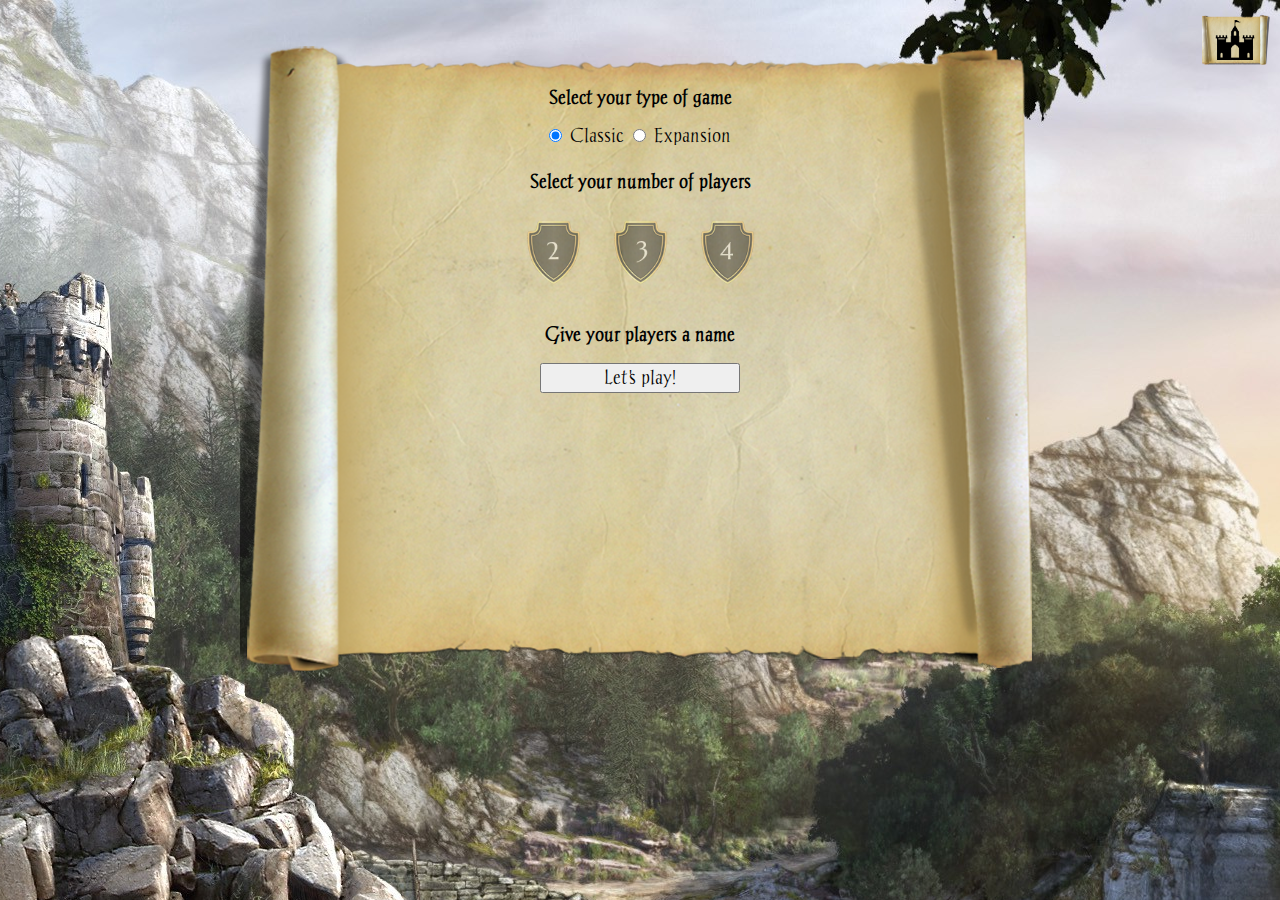
<file: play.html>
<!DOCTYPE html>
<html lang="en">
<head>
<meta charset="UTF-8">
<title>Dominion: play</title>
<link rel="stylesheet" type="text/css" href="assets/css/reset.css" />
<link rel="stylesheet" href="assets/css/screen.css" type="text/css" />
<link rel="stylesheet" href="assets/css/gameDeck.css" type="text/css" />

</head>
<body>

	<aside>
		<!-- index.html -->
		<a href="index.html" id="confirm"> <img
			src="assets/media/building-3.png" id="home" alt="home">
		</a>
	</aside>

	<div id="popupbox">
		<div id="dialog" class="window"></div>
	</div>

	<div id="secretDiv" class="hide">
		<div id="alert">
			<p>Wat wil je doen?</p>
			<ul>
				<li id="doorgaan">Verder spelen!</li>
				<li id="stoppen">Ik wil stoppen!</li>
			</ul>
		</div>
	</div>

	<div id="kiesKaartAndereSpeler" class="hide">
	<p id="berichtActie"></p>
		<div id="speelVeld">
		
			
		</div>
		<p id="bevestig"> Ik ben klaar!</p>
	</div>

	<div class="wrapper">
		<section id="step1">
			<form action="#" method="post">

				<fieldset>
					<h1>Select your type of game</h1>

					<div class="wrapper">
						<input type="radio" id="classic" value="classic" name="gameType"
							checked="checked" required /> <label for="classic">Classic</label>

						<input type="radio" id="expansion" value="expansion"
							name="gameType" required /> <label for="expansion">Expansion</label>
					</div>

					<h1>Select your number of players</h1>

					<div id="numberOfPlayers"></div>

					<h1>Give your players a name</h1>

					<div id="nameOfPlayers"></div>

					<button type="submit" id="submitPlayers">Let's play!</button>
				</fieldset>
			</form>
		</section>
		<section id="step2" class="hide">

			<h1 class="hide">Gamedeck</h1>

			<div id="container">
				<ul id="left">
					<li id="spelerInfo">
						<ul>
							<li id="usernames"></li>
							<li id="kaartNaam"></li>
							<li id="infoKaart"></li>
						</ul>
					</li>

					<li>
						<ul id="victoryCards">
							<li><span class="title">Victorycards</span></li>
							<li><span id="15counter"></span> <img id="provincie"
								src="images/small/provincie.png"></li>

							<li><span id="14counter"></span> <img id="hertogdom"
								src="images/small/hertogdom.png"></li>
							<li><span id='13counter'></span> <img id="landgoed"
								src="images/small/landgoed.png"></li>
						</ul>
					</li>
				</ul>

				<ul id="remainingCards">
					<li><span class="title">Remaining cards</span></li>
					<li><img src="images/take.jpg" id="take"></li>
					<li><img src="images/back.jpg" id="back"></li>
					<li><img src="images/trash.jpg" id="trash"></li>
				</ul>

				<ul id="middle">
					<li><span class="title">Actioncards</span></li>
					<li id="deckCards"></li>
					<li id="message"></li>
					<li>
						<button id="playMoney">Play treasures</button>
					</li>
					<li>
						<button id="endTurn">End turn</button>
					</li>
				</ul>
				
				<ul id="played" class="geenGlow accordion">
					<ul id="playedCards" class="geenGlow"></ul>
				</ul>
				
				<ul id ="hand" class="geenGlow accordion">
   					 <ul id="handCards"  class="geenGlow"></ul>
				</ul>
				

				<ul id="treasureCards">
					<li><span class="title">Treasurecards</span></li>
					<li class="geldKaart1"><span id="12counter"></span> <img
						id="goud" src="images/small/goud.png" /></li>
					<li class="geldKaart2"><span id="11counter"></span> <img
						id="zilver" src="images/small/zilver.png" /></li>
					<li class="geldKaart3"><span id="10counter"></span> <img
						id="koper"  src="images/small/koper.png" /></li>
					<li class="vloek"><span id="16counter"></span> <img id="vloek"
						src="images/small/vloek.png" /></li>
				</ul>
			</div>
		</section>
	</div>

	<script src="assets/js/jquery-2.1.4.min.js"></script>
	<script src="assets/js/script.js"></script>
</body>
</html>
</file>
<file: assets/css/screen.css>
/*--------------------------------------------------------------*/
/*    General HTML for the entire website
/*--------------------------------------------------------------*/

@font-face {
    font-family: 'Chantilli';
    src: url("../../assets/fonts/chantelli_antiqua.woff") format('woff');
    font-weight: normal;
    font-style: normal;
}

body {
    font-family: 'Chantilli', "Times New Roman", serif;
    background-color: #ffffff;
    color: #000000;
    font-size: 1.0rem;
    background: url("../../images/castle-background2.jpg") no-repeat center center fixed;
    -webkit-background-size: cover; /* achtergrond sizet mee */
    -moz-background-size: cover;    /* achtergrond sizet mee */
    -o-background-size: cover;      /* achtergrond sizet mee */
    background-size: cover;         /* achtergrond sizet mee */
    overflow: hidden;                /* geen scrollbars */
    width: 100%;
    height: 100%;
}


/** Home button (castle) **/ 
aside img {
    background: url("../media/button.png") no-repeat;
    background-size: 70px 50px;
    padding: 5px 15px;
    width: 40px;
    height: 40px;
    position: absolute;
    top: 15px;
    right: 10px;
}

.hide {
    display: none;
}

.textcenter {
    text-align: center;
}

button {
    font-family: 'Chantilli', "Times New Roman", serif;
    font-size: 1.0rem;
    width: 200px;
    margin:auto;
    display:block;
    text-decoration: none;
}

/*---------------------*/
/*    INDEX.HTML
/*---------------------*/
figure {                            /*Dominion logo*/
    margin-top: 15px;
}

a {
    color: #000000;
    text-decoration: none;
}

#navIndex {
    width: 200px;
    margin-left: auto;
    margin-right: auto;
}

#navIndex a {
    background-image: url(../media/button.png);
    background-repeat: no-repeat;
    padding: 15px;
    margin-top: 12px;
    display: block;
}

#navIndex a:hover {
    color:rgba(182, 181, 153, 2);
}


/*---------------------*/
/* PLAY.HTML
/*---------------------*/

fieldset h1, #wrapper h1 {
    margin-top: 30px;
    margin-bottom: 20px;
    text-align: center;
    font-weight: 700;
    
}

#classic {
	margin-left:309px;
}

fieldset h1:first-of-type {
    margin-top: 90px;
}

fieldset, .tab-content, #wrapper, #leaderboard {
     background-image: url(../media/perkament_6horizontaal.png);
     background-repeat:no-repeat;
     margin: auto;
     width: 800px;
     height: 800px;
 }

/* Adjust font placeholder*/
::-webkit-input-placeholder {font-family: 'Chantilli', "Times New Roman", serif}
::-moz-placeholder          {font-family: 'Chantilli', "Times New Roman", serif} / Firefox 19+ /
:-moz-placeholder           {font-family: 'Chantilli', "Times New Roman", serif} / Firefox 18- /
:-ms-input-placeholder      {font-family: 'Chantilli', "Times New Roman", serif}


/*Number of players*/

#numberOfPlayers {
    text-align: center;
}

label + label {
    margin-left: 12px;
}

label > input{ /* hide radiobutton number of players */
    visibility: hidden;
    position: absolute;
}

label > input + img:hover {
    cursor:pointer;
    opacity: 1;
}

label > input + img {
    opacity: 0.5;
    width: 55px;
    height: 65px;
    padding: 10px;
}

label > input:checked + img {
    opacity: 1;
}

/* Name of players */
#nameOfPlayers {
   text-align: center;
    margin-top: 20px;
    margin-bottom: 20px;
}

#nameOfPlayers label {
     margin-right: 10px;
}

#nameOfPlayers > div {
    margin-bottom: 20px;
}

#nameOfPlayers > div > input {
    border-radius: 4px;
    padding: 2px;
}

/*---------------------*/
/*  GAMERULES.HTML
/*---------------------*/

.tabs {
    width:100%;
    color: #000000;
}

.tabs h1 {
    margin-bottom: 10px;
    font-weight: 600;
}

.tab-links li {
    margin: 10px 1px 1px 10px;
    float:left;                     /*Nederlands and English float next to each other, otherwise English underneath*/
}

.tab-links a {
    background-image: url(../media/button.png);
    background-repeat: no-repeat;
    background-size: 150px;
    padding: 15px 32px;
    text-align: center;
    width: 80px;
    display:inline-block;
    font-weight:600;
}

.tab-links a:hover, li.active a, li.active a:hover {
    color:rgba(182, 181, 153, 2);
    text-decoration:none;
}

#engels, #nederlands {
    width: 500px;
    height: 530px;
    overflow: auto;                 /*scrollbar*/
    margin-left: auto;
    margin-right: auto;
}

/* Scrollbar */
::-webkit-scrollbar {
    width: 12px;
}

::-webkit-scrollbar-track {
    -webkit-box-shadow: inset 0 0 6px rgba(0,0,0,0.3); 
    -webkit-border-radius: 10px;
    border-radius: 10px;
}

::-webkit-scrollbar-thumb {
    -webkit-border-radius: 10px;
    border-radius: 10px;
    background-color: transparent;  
    -webkit-box-shadow: inset 0 0 6px rgba(0,0,0,0.5); 
}
::-webkit-scrollbar-thumb:window-inactive {
	background-color: transparent; 
}

/*Tabs*/

.tab {
    display:none;
}

.tab.active {
    display:block;
}

.tab-content {
    padding-top: 80px;
}

.tab-content h2 {
    font-weight: 700;
    margin-bottom: 10px;
}

.tab-content p, .tab-content li {
    margin-bottom: 15px;
    line-height: 25px;
}

.tab-content ul > li {
    padding-left: 50px;
    list-style-position: inside;
    list-style-type: circle;
}

.tab-content ul > ul > li {
    padding-left: 75px;
}


/*---------------------*/
/* LEADERBOARD.HTML
/*---------------------*/
#leaderboard h1 {
	padding-top: 12%;
	font-weight: 600;
}
</file>
<file: assets/css/gameDeck.css>
/*   GAME INTERFACE  */
@font-face {
    font-family: 'Chantilli';
    src: url("../../assets/fonts/chantelli_antiqua.woff") format('woff');
    font-weight: normal;
    font-style: normal;
}

body {
	color: #000000;
    font-family: 'Chantilli', "Times New Roman", serif;
    background-size: cover;
    background: #464646 url("../../images/wallup-53677.jpg") no-repeat fixed center center;
}

#container {
    width: auto;
    height: auto;
}

.cf:before, .cf:after {
    content: "";
    display: table;
}

.cf:after {
    clear: both;
}


img {
   
    padding-bottom: 5px;
    width: 150px;
}

.hide {
    display: none;
}

.blur {
	-webkit-filter: blur(5px);
	-moz-filter: blur(5px;)
	-o-filter: blur(5px;)
	-ms-filter: blur(5px;)
	filter: blur(5px;)
}



/*************TITELS*********************/
.title {
    color: beige;
    margin-top: 5px;
    margin-left: 5%;
    font-weight: 800;
}

#middle .title {
    margin-left: 40%;
}

#treasureCards .title {
    margin-left: 3%;
}

#handCards .title {
    margin-left: 23%;
}

#remainingCards .title {
    margin-left: 1%;
}

#victoryCards .title {
    margin-left: 10%;
}
/*************** LEFT *******************/
#left {
    width: 20%;
    height: 40px;
    float: left;
}

#spelerInfo {
    display: inline-block;
    position: absolute;
    background-image: url("../media/infoKaartPerkament.png");
    background-size: 100% 90%;
    background-repeat: no-repeat;
    height: 561px;
    width: 285px;
    margin-top: 1%;
}

#usernames {
	margin-top: 75px;
}

#infoKaart {
	margin-top: 15px;
}

#usernames, #infoKaart {
	margin-left: 40px;
	width: 206px;
	line-height: 20px;
}

#victoryCards {
    margin-left: 80%;
    margin-top: -5%;
}

#victoryCards img {
    width: 186%;
    display: block;
    height: 100%;
    margin-top: -60%;
}

#provincie img {
	margin-top: -60%;
}

/*************** MIDDLE *******************/
#middle {
    width: 54%;
    height: 100%;
    margin-left: 27.5%;
    margin-top: 1%;
}

#middle img {
    width: 15%;
}

#deckCards {
    margin-left: auto;
    margin-right: auto;
    width: 50%;
    height: 390px;
    position: absolute;
}

#deckCards img {
    margin-left: -3%;
    height: 45%;
    width: 18%;
}

#playMoney, #endTurn {
    font-family: 'Chantilli', "Times New Roman", serif;
    background-image: url(../media/speelKaartKnop.png);
    background-repeat: no-repeat;
    background-color: transparent;
    border-style: none;
    color: black;
    font-size: 10px;
    cursor: pointer;
    height: 80px;
    width: 75px;
    position: absolute;
    right: 388px;
}

#playMoney {
    bottom: 33px;
}

#endTurn {
    bottom: 123px;
}

#playMoney:hover, #endTurn:hover {
    color: white;
}

/******Glowing card effect****/
@-webkit-keyframes glowing {
  0% { background-color: #008000; -webkit-box-shadow: 0 0 8px #008000; }
  50% { background-color: #CCCCCC; -webkit-box-shadow: 0 0 15px #CCCCCC; }
  100% { background-color: #008000; -webkit-box-shadow: 0 0 8px #008000; }
}

@-moz-keyframes glowing {
  0% { background-color: #008000; -moz-box-shadow: 0 0 8px #008000; }
  50% { background-color: #CCCCCC; -moz-box-shadow: 0 0 15px #CCCCCC; }
  100% { background-color: #008000; -moz-box-shadow: 0 0 8px #008000; }
}

@keyframes glowing {
  0% { background-color: #008000; box-shadow: 0 0 8px #008000; }
  50% { background-color: #CCCCCC; box-shadow: 0 0 15px #CCCCCC; }
  100% { background-color: #008000; box-shadow: 0 0 8px #008000; }
}


.glowKaart {
  -webkit-border-radius: 10px;
  border-radius: 10px;
 -webkit-animation: glowing 1500ms infinite;
  -moz-animation: glowing 1500ms infinite;
  -o-animation: glowing 1500ms infinite;
  animation: glowing 1500ms infinite;
}

/*************** remainingCards *******************/
#remainingCards {
    position: absolute;
    bottom: 0.5%;
    margin-left: 7.5%;
    width: 82.3%;
}

#back {
	margin-top: 0%;
	float: left;
}

#take {
    float: right;
}
/*************** treasureCards - right *******************/
#treasureCards {
    height: 100%;
    width: 17%;
    float: right;
    margin-top: -2.5%;
}

#treasureCards img {
    width: 41%;
    display: block;
    height: 100%;
    margin-top: -13%;
}

/*************** QUICK TUTORIAL *******************/
#popupbox .window {
    position:absolute;
    left:0;
    top:0;
    width:500px;
    height:300px;
    display:none;
    z-index:9999;
    padding:20px;
}
#popupbox #dialog {
    width: 900px;
    height: 810px;
    padding: 0px 10px 10px 440px;
    background: url(../../images/tutorial.png) no-repeat;
}

/*************** ALERT *******************/ 
#secretDiv {
    background-image:  url("../media/papyrus.png");
    background-repeat: no-repeat;
    background-size: 900px 808px;;
    position: absolute;
    font-size:2rem;
    text-align: center;
    line-height: 15rem;
    margin-left:27%;
    z-index:9999;
}

#alert{
	 margin-top:9%;
	 margin-right: 54%;
}

#stoppen,#doorgaan{
    position: absolute;
    font-size: 1.5rem;
    background-repeat: no-repeat;
    height: 100px;
    width: 200px;
	margin-top: -3%;
	cursor: pointer;
}

#stoppen {
	margin-left: 10%;;
}

#doorgaan {
	margin-left: 25%;
}

/***************KIES KAART ANDERE SPELER-VELDJE********************/

#kiesKaartAndereSpeler {
    background-image:  url("../media/papyrus.png");
    background-repeat: no-repeat;
    background-size: 1484px 895px;;
    position: absolute;
    margin-left: 7%;
    z-index:9999;
}

#berichtActie {
	width: 52%;
	margin-left:auto;
	margin-right: auto;
	font-size:2.5rem;
	margin-top:7%;
}

#speelVeld {
	margin-left:340px;
	margin-top:200px;	
}

#speelVeld img{
	width:10%;
}

#bevestig {
	margin-left: 35%;
	margin-top: 5%;
	font-size: 2rem;
}

/*********** ACCORDION EFFECT **************/
#hand, #played  {
    position: absolute;
    left: 28%;
    width: 44%;
    overflow: hidden;
}

#hand {
	top: 75%;
	}

#played {
    top: 46%;
}

.accordion li {
    display: block;
    width: 100px;
    float: left;
    transition: all 0.5s;
    -webkit-transition: all 0.5s;
    -moz-transition: all 0.5s;
}

.accordion li img {
    display: block;
}

.accordion ul:hover li {
    width: 90px;
}

.accordion ul li:hover {
    width: 140px;
}

/*************** COUNTERS *******************/
#left span, #deckCards span, #treasureCards span {
    background: no-repeat center/80% url("../media/playershield.png");
    position: relative;
    bottom: 175%;
    display: inline-block;
    color: beige;
}

#left .title, #treasureCards .title {
	background-image:none;
}

#left span {
    padding: 15%;
    margin-left: -20%;
    top: -11px;
}

#deckCards span {
   padding: 1.3%;
   	bottom: 160px;
}

#treasureCards span {
	position: relative;
	height: 100%;
	right: 5%;
	padding: 4%;
}
</file>
